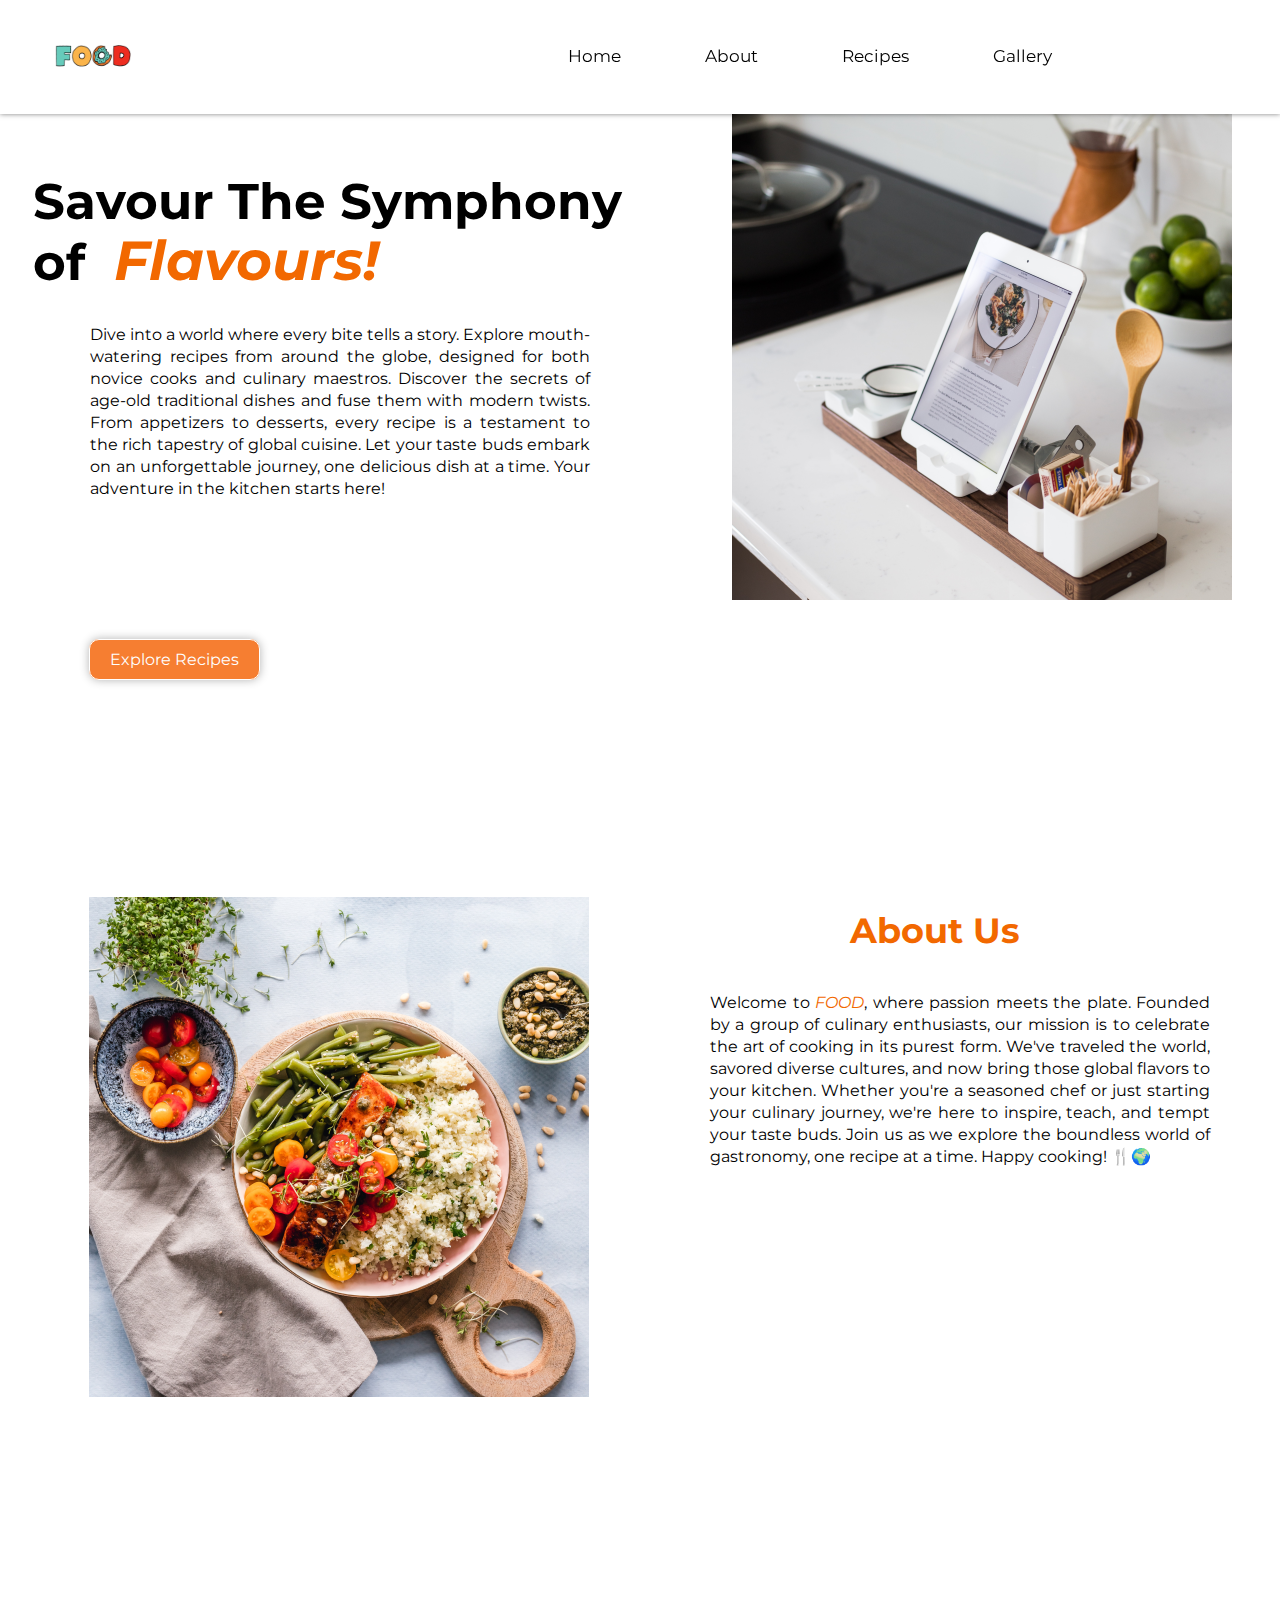
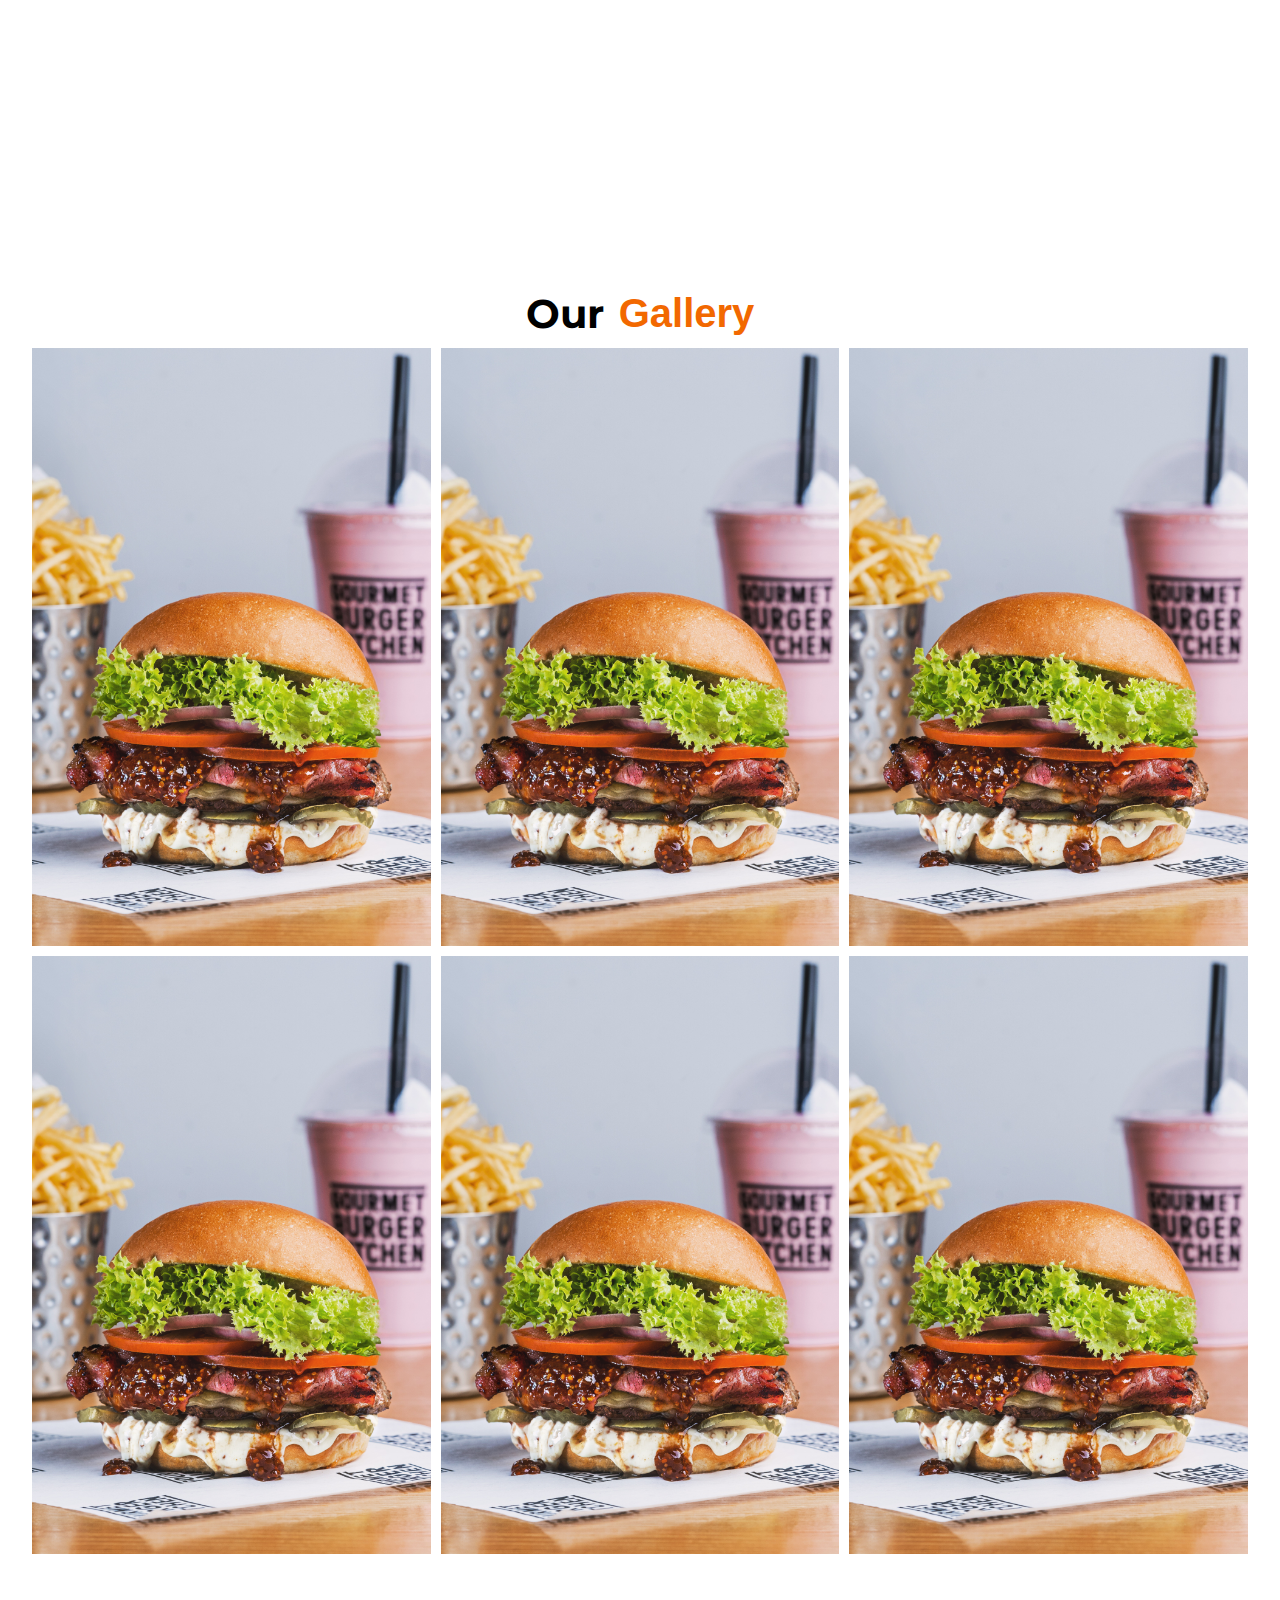
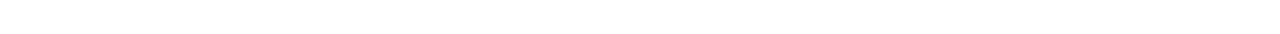
<file: index.html>
<!DOCTYPE html>
<html lang="en">
  <head>
    <meta charset="UTF-8" />
    <meta name="viewport" content="width=device-width, initial-scale=1.0" />
    <title>The odin Recipes</title>
    <link rel="stylesheet" href="assets/styles/main.css" />
    <link rel="preconnect" href="https://fonts.googleapis.com" />
    <link rel="preconnect" href="https://fonts.gstatic.com" crossorigin />
    <link
      href="https://fonts.googleapis.com/css2?family=Montserrat:wght@300;500&display=swap"
      rel="stylesheet"
    />
    <link
      href="https://cdn.jsdelivr.net/npm/bootstrap@5.3.1/dist/css/bootstrap.min.css"
      rel="stylesheet"
      integrity="sha384-4bw+/aepP/YC94hEpVNVgiZdgIC5+VKNBQNGCHeKRQN+PtmoHDEXuppvnDJzQIu9"
      crossorigin="anonymous"
    />
    <link
      rel="stylesheet"
      href="https://cdnjs.cloudflare.com/ajax/libs/font-awesome/6.4.2/css/all.min.css"
      integrity="sha512-z3gLpd7yknf1YoNbCzqRKc4qyor8gaKU1qmn+CShxbuBusANI9QpRohGBreCFkKxLhei6S9CQXFEbbKuqLg0DA=="
      crossorigin="anonymous"
      referrerpolicy="no-referrer"
    />
  </head>
  <body>
    <div class="container-fluid">
    <section id="Home">
      <nav>
        <div class="logo">
          <img
            src="assets/images/food-icon-2-design-template-b7f020f0195178f74a0a241024343dd3_screen-removebg-preview.png"
          />
        </div>
        <ul>
          <li><a href="#Home">Home</a></li>
          <li><a href="#About">About</a></li>
          <li><a href="#Recipes">Recipes</a></li>
          <li><a href="#Recipes">Gallery</a></li>
        </ul>
        <div class="icon">
          <i class="fa-solid fa-magnifying-glass"></i>
          <i class="fa-solid fa-heart"></i>
        </div>
      </nav>
      <div class="main">
        <div class="main-text">
          <h1>
            Savour The Symphony<br />
            of <span><em>Flavours!</em></span>
          </h1>
        </div>
        <div class="main-image">
          <img src="assets/images/Recipe2.png" />
        </div>
      </div>
      <p>
        Dive into a world where every bite tells a story. Explore mouth-watering
        recipes from around the globe, designed for both novice cooks and
        culinary maestros. Discover the secrets of age-old traditional dishes
        and fuse them with modern twists. From appetizers to desserts, every
        recipe is a testament to the rich tapestry of global cuisine. Let your
        taste buds embark on an unforgettable journey, one delicious dish at a
        time. Your adventure in the kitchen starts here!
      </p>
    </section>
    <div class="main-button" >
      <a class="Explore-btn" href="#Recipes" role="button">Explore Recipes</a>
    </div>
    
      <div class="about" >
        <div class="about-image">
          <img src="assets/images/Dish2.png" />
        </div>
        <div class="about-text">
          <h2 id="About">About Us</h2>
          <p>
            Welcome to <span><em>FOOD</em></span>, where passion meets the plate.
            Founded by a group of culinary enthusiasts, our mission is to
            celebrate the art of cooking in its purest form. We've traveled the
            world, savored diverse cultures, and now bring those global flavors
            to your kitchen. Whether you're a seasoned chef or just starting
            your culinary journey, we're here to inspire, teach, and tempt your
            taste buds. Join us as we explore the boundless world of gastronomy,
            one recipe at a time. Happy cooking! 🍴🌍
          </p>
        </div>
        </div>
      </form>
    </div>
    <div class="Gallery">
      <h2>Our <span>Gallery</span></h2>

      <div class="gallery-box">
        <div class="gallery-image">
          <img src="assets/images/burger 2.jpg"/>
        </div>

        <div class="gallery-image">
          <img src="assets/images/burger 2.jpg"/>
        </div>

        <div class="gallery-image">
          <img src="assets/images/burger 2.jpg"/>
        </div>

        <div class="gallery-image">
          <img src="assets/images/burger 2.jpg"/>
        </div>

        <div class="gallery-image">
          <img src="assets/images/burger 2.jpg"/>
        </div>

        <div class="gallery-image">
          <img src="assets/images/burger 2.jpg"/>
        </div>
      </div>
    </div>
  </div>
  </body>
</html>
</file>
<file: assets/styles/main.css>
* {
  margin: 0;
  padding: 0;
  box-sizing: border-box;
  font-family: "Montserrat", sans-serif;
}

html {
  scroll-behavior: smooth;
}

section {
  width: 100%;
  height: 100vh;
}
section nav {
  display: flex;
  justify-content: space-around;
  align-items: center;
  position: fixed;
  right: 0;
  left: 0;
  background: #ffff;
  box-shadow: 0 0 5px rgba(0, 0, 0, 0.5);
  z-index: 1000;
}

section nav .logo img {
  width: 100px;
  cursor: pointer;
  margin: 5px 0;
  position: relative;
  top: 0;
  right: 50px;
}
section nav ul {
  list-style: none;
}
section nav ul li {
  display: inline-block;
  margin: 0 40px;
  position: relative;
  top: 0;
  left: 150px;
}
section nav ul li a {
  text-decoration: none;
  font-size: 17px;
  font-weight: 500px;
  color: #000;
  transition: 200ms ease-in-out;
}
section nav ul li a::after {
  content: "";
  width: 0;
  height: 2px;
  background: rgb(242, 104, 0);
  display: block;
  transition: 200ms ease-in-out;
}
section nav ul li a:hover::after {
  width: 100%;
}
section nav ul li a:hover {
  color: rgb(242, 104, 0);
}
section nav .icon i {
  font-size: 20px;
  margin: 0 15px;
  transition: 200ms ease-in-out;
  cursor: pointer;
  position: relative;
  top: 0;
  left: 50px;
}
section nav .icon i:hover {
  color: rgb(242, 104, 0);
}
section .main {
  display: flex;
  align-items: center;
  justify-content: space-around;
  position: relative;
  top: 100px;
}

section .main .main-text h1 {
  font-size: 50px;
  position: relative;
  top: -120px;
  right: 15px;
}
section .main .main-image img {
  width: 500px;
  height: auto;
}
section .main .main-text h1 span {
  margin-left: 15px;
  color: rgb(242, 104, 0);
  line-height: 22px;
  font-size: 55px;
  font-family: Verdana, Geneva, Tahoma, sans-serif;
}
section p {
  width: 500px;
  text-align: justify;
  position: relative;
  left: 90px;
  bottom: 180px;
  line-height: 22px;
  margin: 0;
}
.main-button {
  cursor: pointer;
}
.Explore-btn {
  border: 1px solid;
  border-radius: 10px;
  text-decoration: none;
  padding: 10px 20px;
  color: white;
  background-color: #f67e31;
  box-shadow: 0 0 10px rgba(0, 0, 0, 0.3);
  position: relative;
  bottom: 250px;
  right: -89px;
  transition: 200ms ease-in-out;
}
.Explore-btn:hover {
  color: #000;
  background-color: antiquewhite;
}
.about {
  display:flex;
  align-items: center;
  width: 100%;
  height: 100vh;

}
.about .about-image img {
  height:auto;
  width:500px;
  position: relative;
  right: -89px;
  bottom: 220px;
}

.about .about-text h2 {
  color: rgb(242, 104, 0);
  font-size: 35px;
  line-height: 22px;
  position: relative;
  font-weight: 700px;
  right: -350px;
  top:-350px;
}
.about .about-text p{
  width: 500px;
  text-align: justify;
  position: relative;
  right: -210px;
  bottom: 300px;
  line-height: 22px;
  margin: 0;
}
.about .about-text p span {
  color: rgb(242, 104, 0);
}
.subscribe-form {
  display: flex;
  width: 500px;
  align-items: center;
  position: relative;
  bottom:400px;
  left: 900px;
  border: 1px solid;
  padding:20px;

}
.Gallery {
  width:100%;
  padding: 70px 0;

}
.Gallery h2 {
  font-size: 40px;
  display: flex;
  align-items: center;
  justify-content: center;
}
.Gallery h2 span {
  color:rgb(242, 104, 0);
  font-family: Verdana, Geneva, Tahoma, sans-serif;
  margin-left: 15px;
}
.Gallery .gallery-box {
  width:95%;
  margin: 10px auto;
  display:grid;
  grid-template-columns: 1fr 1fr 1fr;
  grid-gap: 10px;

}
.Gallery .gallery-box .gallery-image {
  display:flex;
  align-items: center;
  justify-content: center;
  background: #000;
}
.Gallery .gallery-box .gallery-image img {
  width:100%;
}
</file>
